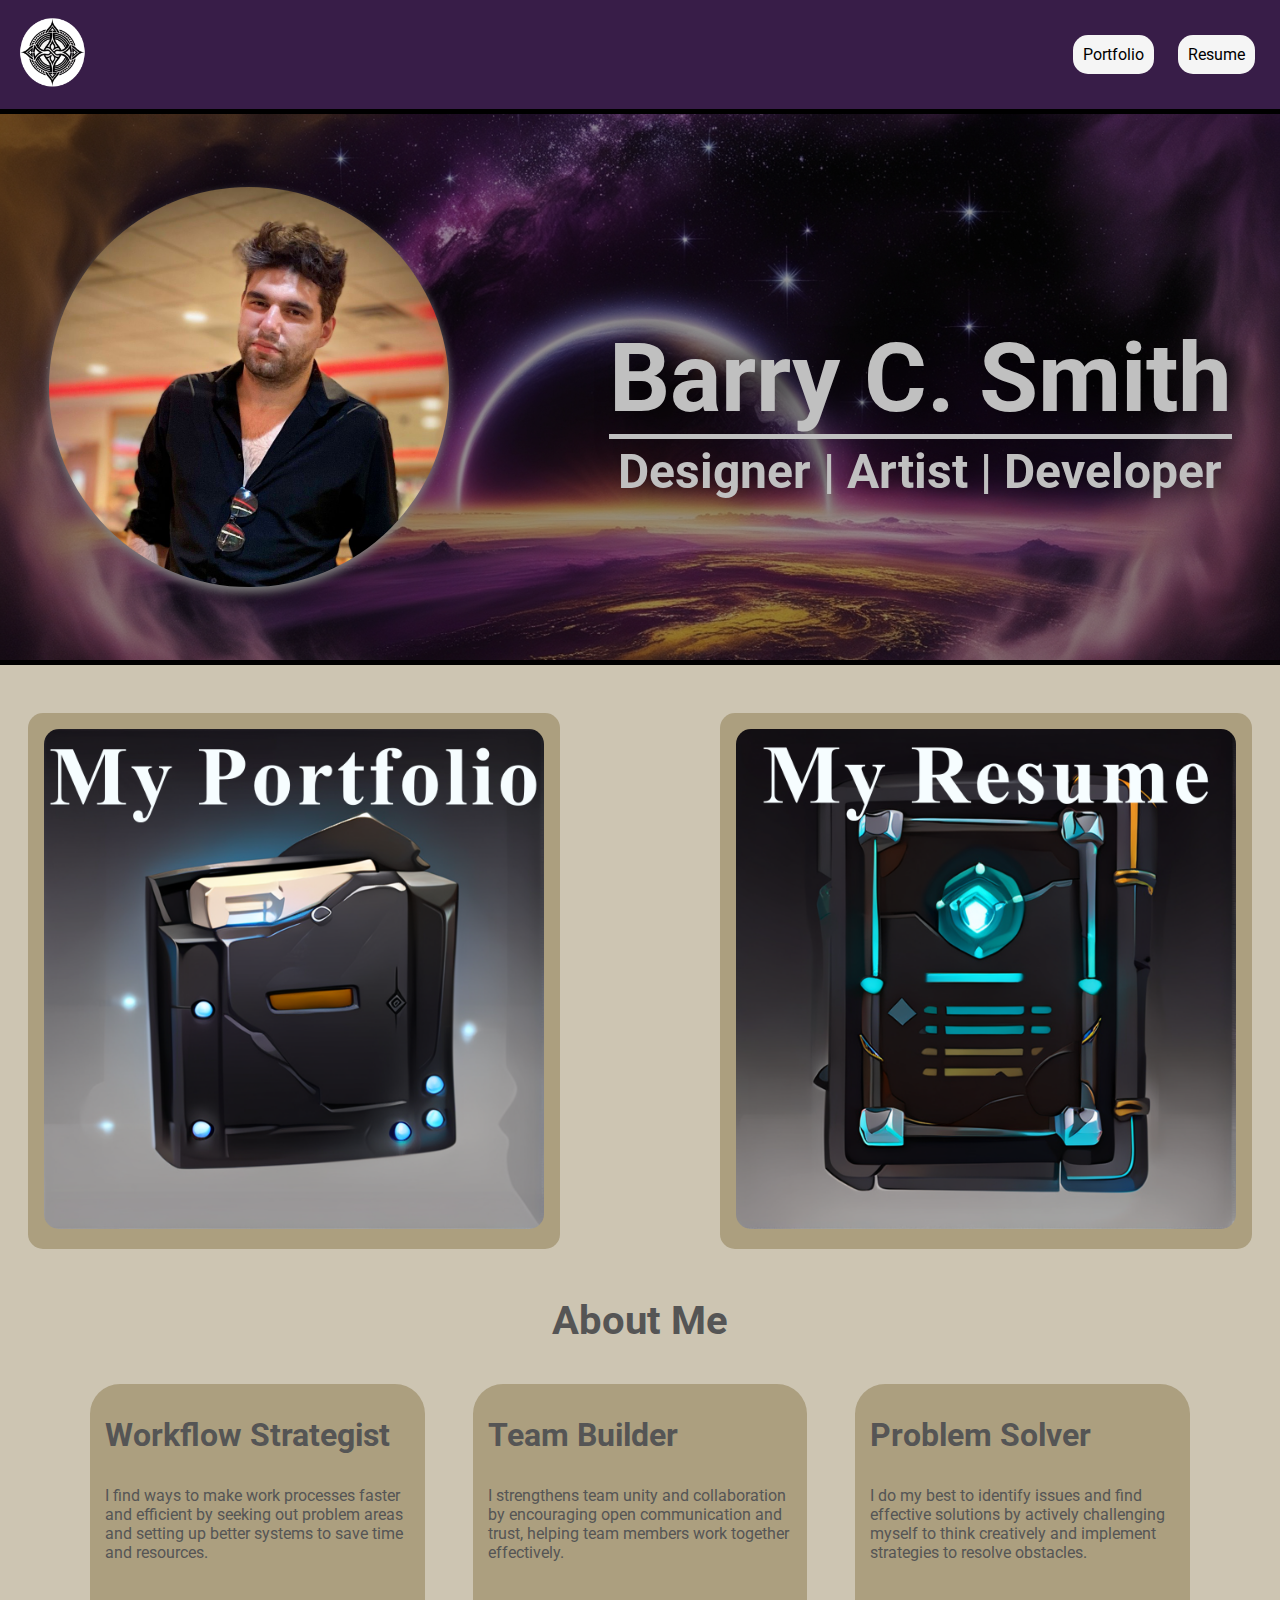
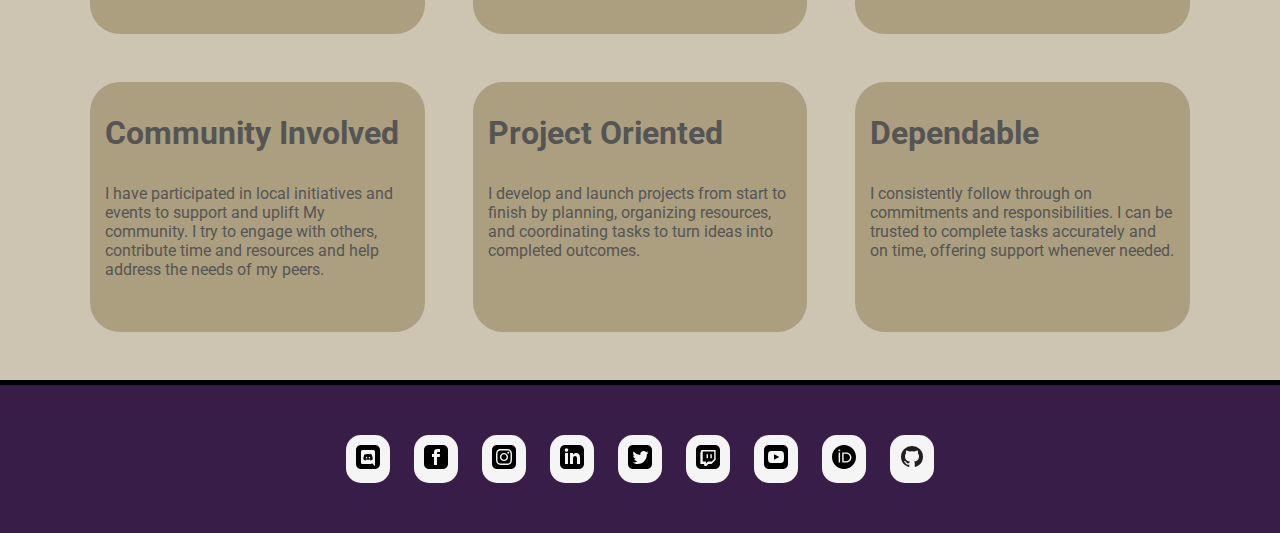
<file: index.html>
<!DOCTYPE html>
<html lang="en">
<head>
    <meta charset="UTF-8">
    <link rel="stylesheet" href="styles.css"/>
    <link rel="icon" href="images/SampleLogos(6)(Circular).png">
    <meta name="viewport" content="width=device-width, initial-scale=1.0">
    <meta name="description" content="My personal portfolio and resume website">
    <!--What shows up in the tab name-->
    <title>Barry Smith</title>
    <meta name="title" content="Barry Smith">
    <!-- OpenGraph Protpcol definers so link can show up properly on socials -->
    <meta property="og:title" content="Barry Smith">
    <meta property="og:type" content="website">
    <meta property="og:url" content="https://bcscoded.github.io/BCSCoded/">
    <!-- <meta property="image" content="IMG URL"> -->
</head>
<body>
    <header class= "main-header">
        <div class="container main-header-container">
            <a href="index.html">
            <img src="images/SampleLogos(6)(Circular).png" class="logo logo-prime">
            </a>
            <nav class="nav nav-prime">
                    <ul>
                        <li><a href="portfolio.html">Portfolio</a></li>
                        <li><a href="media/Resume_2024.pdf" target="_blank">Resume</a></li>
                    </ul>
            </nav>
        </div>
    </header>



    <section class="section picture-section-background">
        <div class="container picture-section-flex-container">
                        <!-- Get a background image to the main profile picure -->  
                        <!-- Used this photo as my profile picure. Needs CSS to make into a small circle Maybe Crop?-->
                    <img class="profile-picture-flex-object" src="images/Me_20240803_Filter.jpg">
                    <span class="name-and-title-flex-object">
                         <!-- My name and titles -->
                         <p class="name-banner">Barry C. Smith</p>
                         <p class="title-banner">Designer | Artist | Developer</p>

                    </span>
        </div>
    </section>
    
    
    <section class="section portfolio-resume-section">
        <div class="container portfolio-resume-section-container">
            <div class="portfolio-resume-image-trim">
            <!-- An Image that links to my portfolio. Likely Git Hub-->
                <a href="portfolio.html" target="_blank">
                <img class="portfolio-resume-image" src="images/MyPortfolioImage.png">
                </a>
            </div>
            <div class="portfolio-resume-image-trim">
            <!-- An image that links to my resume, which will be a document format.-->
                <a href="media/Resume_2024.pdf" target="_blank">   
                <img class="portfolio-resume-image" src="images/MyResumeImage.png">
                </a>
            </div>
        </div>
    </section>
    
    
    <section class="section about-section">
        <!-- A conatiner area used for the "About Me" section of the profile-->
        <div class="container about-section-header">
            <div>
            <h3 class="about-header about-section-header-main">About Me</h3>
            <!-- <p class="about-header about-section-header-sub">Sourced From My Peers</p> -->
            </div>
        </div>
        <div class="container about-section-container">
            <div class="about-section-text-block-flex-object">
                <h3 class="about-header">Workflow Strategist</h3>
                <p>I find ways to make work processes faster and efficient by seeking out problem areas and setting up better systems to save time and resources.</p>
            </div>
            <div class="about-section-text-block-flex-object">
                <h3 class="about-header">Team Builder</h3>
                <p>I strengthens team unity and collaboration by encouraging open communication and trust, helping team members work together effectively.</p>
            </div>
            <div class="about-section-text-block-flex-object">
                <h3 class="about-header">Problem Solver</h3>
                <p>I do my best to identify issues and find effective solutions by actively challenging myself to think creatively and implement strategies to resolve obstacles.</p>
            </div>
            <div class="about-section-text-block-flex-object">
                <h3 class="about-header">Community Involved</h3>
                <p>I have participated in local initiatives and events to support and uplift My community. I try to engage with others, contribute time and resources and help address the needs of my peers.</p>
            </div>
            <div class="about-section-text-block-flex-object">
                <h3 class="about-header">Project Oriented</h3>
                <p>I develop and launch projects from start to finish by planning, organizing resources, and coordinating tasks to turn ideas into completed outcomes.</p>
            </div>
            <div class="about-section-text-block-flex-object">
                <h3 class="about-header">Dependable</h3>
                <p>I consistently follow through on commitments and responsibilities. I can be trusted to complete tasks accurately and on time, offering support whenever needed.</p>
        </div>
        </div>
    </section>

    
    <footer class="main-footer">
        <nav class="nav nav-bi">
            <ul>
                <li><a href="https://www.discord.com" target="_blank">
                    <img src="images/socials/discord.svg">
                    </a></li>

                <li><a href="https://www.facebook.com" target="_blank">
                    <img src="images/socials/facebook.svg">
                    </a></li>

                <li><a href="https://www.instagram.com" target="_blank">
                    <img src="images/socials/instagram.svg">
                    </a></li>

                <li><a href="https://www.linkedin.com/in/barrycssocial/" target="_blank">
                    <img src="images/socials/linkedin.svg">
                    </a></li>

                <li><a href="https://www.twitter.com" target="_blank">
                    <img src="images/socials/twitter.svg">
                    </a></li>

                <li><a href="https://www.twitch.com" target="_blank">
                    <img src="images/socials/twitch.svg">
                    </a></li>

                <li><a href="https://www.youtube.com" target="_blank">
                    <img src="images/socials/youtube.svg">
                    </a></li>
                    
                <li><a href="https://orcid.org/0009-0006-5210-8648" target="_blank">
                    <img src="images/socials/orcid.svg">
                    </a></li>

                <li><a href="https://github.com/BCSCoded" target="_blank">
                    <img src="images/socials/github.svg">
                    </a></li>
            </ul>    
        </nav>
    </footer>
</body>
</html>
</file>
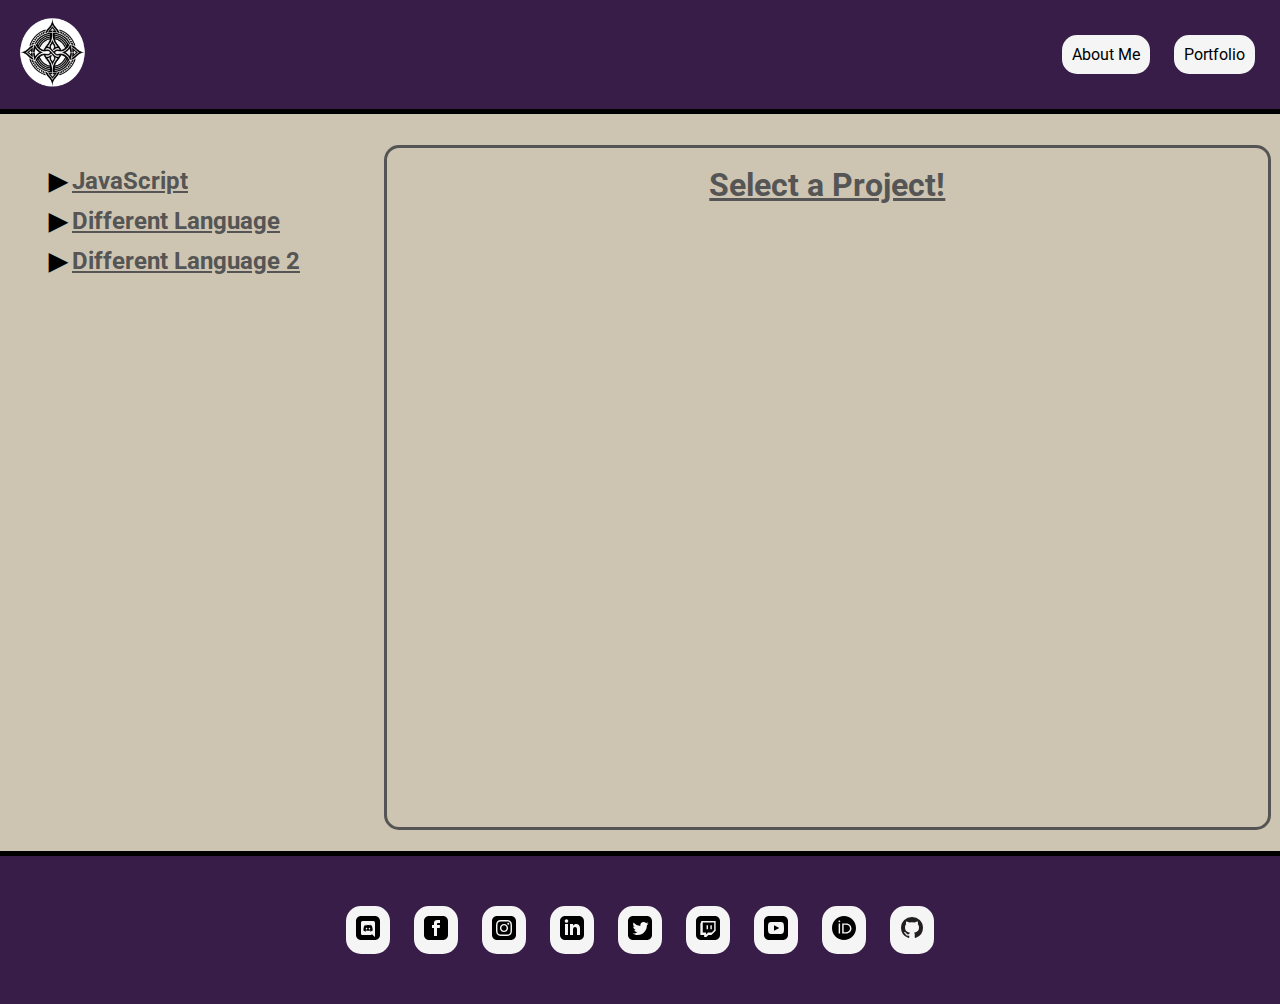
<file: portfolioSoftware.html>
<!DOCTYPE html>
<html lang="en">
<head>
    <meta charset="UTF-8">
    <link rel="stylesheet" href="styles.css"/>
    <link rel="icon" href="images/SampleLogos(6)(Circular).png">
    <meta name="viewport" content="width=device-width, initial-scale=1.0">
    <meta name="description" content="My personal portfolio and resume website">
    <title>Barry Smith | Software</title>
</head>
<body>    
    <header class= "main-header">
        <div class="container main-header-container">
            <a href="index.html">
            <img src="images/SampleLogos(6)(Circular).png" class="logo logo-prime">
            </a>
            <nav class="nav nav-prime">
                    <ul>
                        <li><a href="index.html">About Me</a></li>
                        <li><a href="portfolio.html">Portfolio</a></li>
                    </ul>
            </nav>
        </div>
    </header>

    <section class="section hamburgerMenuSection">
        <div class="contentHamburgerMenu">
            <span></span>
            <span></span>
            <span></span>

        </div>
    </section>

    <section class="section portfolioDisplaySection">
        <div class="menuTableOfContents">
            <ul>
                <li class="caret" id="javaScript" onclick="toggleList('javaScript')" >JavaScript</li>
                    <ul class= "nestedList" id="javaScriptNestedList">
                        <li onclick="updateContentDisplay('software/js/Counter/counter')">Counter</li>
                        <li onclick="updateContentDisplay('software/js/Temperature Conversion Program/temperatureConversionProgram')">Tempature Conversion</li>
                        <li onclick="updateContentDisplay('software/js/Dice Roller/diceRoller')">Dice Roller</li>
                        <li onclick="updateContentDisplay('software/js/Digital Clock/digitalClock')">Digital Clock</li>
                        <li onclick="updateContentDisplay('software/js/Stop Watch/stopWatch')">Stop Watch</li>
                        <li onclick="updateContentDisplay('software/js/Calculator/calculator')">Calculator</li>
                        <li onclick="updateContentDisplay('software/js/Rock Paper Scissors/rockPaperScissors')">Rock Paper Scissors</li>
                        <li onclick="updateContentDisplay('software/js/Image Slider/imageSlider')">Image Slider</li>
                        <li onclick="updateContentDisplay('software/js/Pokemon Image Lookup/pokemonLookup')">Pokemon Image Lookup</li>
                        <li onclick="updateContentDisplay('software/js/Weather Lookup App/weatherLookupApp')">Weather Lookup App</li>
                    </ul>
                <li class="caret" id="dL1" onclick="toggleList('dL1')">Different Language</li>
                    <ul class="nestedList" id="dL1NestedList">
                        <li>Placeholder 1</li>
                        <li>Placeholder 2</li>
                        <li>Placeholder 3</li>
                        <li>Placeholder 4</li>
                        <li>Placeholder 5</li>
                    </ul>
                <li class="caret" id="dL2" onclick="toggleList('dL2')">Different Language 2</li>
                    <ul class="nestedList" id="dL2NestedList">
                        <li>Placeholder 1</li>
                        <li>Placeholder 2</li>
                        <li>Placeholder 3</li>
                        <li>Placeholder 4</li>
                        <li>Placeholder 5</li>
                    </ul>
            </ul>
        </div>



        <div class="contentsDisplayContainer">

            
            <h1 id="contentDisplayTitle">Select a Project!</h1>
            
            <embed id="contentDisplay" type="text/html" src="">
            
            <!-- <div id="prevNextSelectors">
                    <button id="portfolioPrevious" onclick="previousProjectButton()">< Previous</button>
                    <button id="portfolioNext" onclick="nextProjectButton()">Next ></button>
            </div> -->
        </div>
    </section>

    
    <footer class="main-footer">
        <nav class="nav nav-bi">
            <ul>
                <li><a href="https://www.discord.com" target="_blank">
                    <img src="images/socials/discord.svg">
                    </a></li>

                <li><a href="https://www.facebook.com" target="_blank">
                    <img src="images/socials/facebook.svg">
                    </a></li>

                <li><a href="https://www.instagram.com" target="_blank">
                    <img src="images/socials/instagram.svg">
                    </a></li>

                <li><a href="https://www.linkedin.com/in/barrycssocial/" target="_blank">
                    <img src="images/socials/linkedin.svg">
                    </a></li>

                <li><a href="https://www.twitter.com" target="_blank">
                    <img src="images/socials/twitter.svg">
                    </a></li>

                <li><a href="https://www.twitch.com" target="_blank">
                    <img src="images/socials/twitch.svg">
                    </a></li>

                <li><a href="https://www.youtube.com" target="_blank">
                    <img src="images/socials/youtube.svg">
                    </a></li>

                <li><a href="https://orcid.org/0009-0006-5210-8648" target="_blank">
                    <img src="images/socials/orcid.svg">
                    </a></li>
    
                <li><a href="https://github.com/BCSCoded" target="_blank">
                    <img src="images/socials/github.svg">
                    </a></li>
            </ul>    
        </nav>
    </footer>

    <script src="script.js"></script>
</body>
</html>
</file>
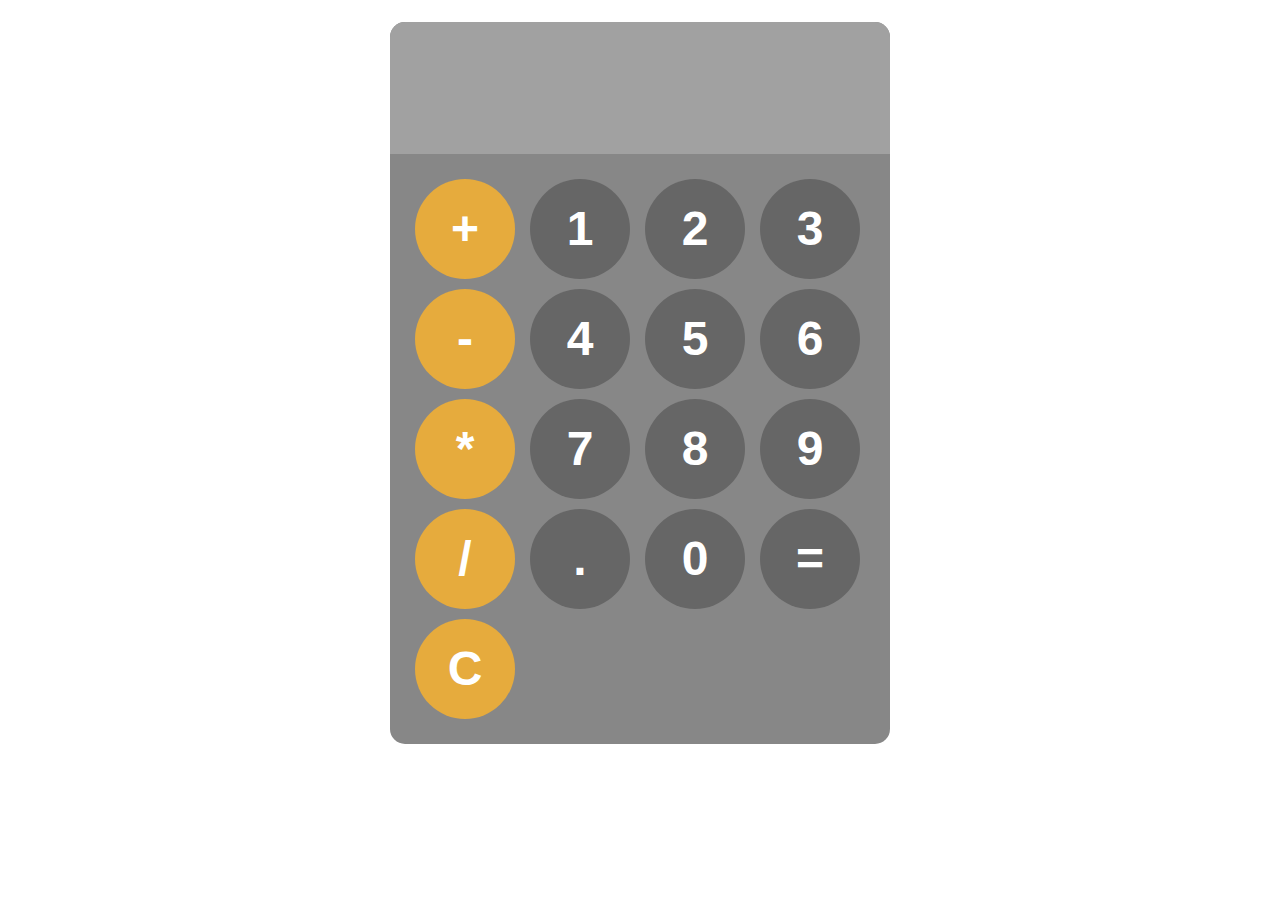
<file: projects/software/js/Calculator/calculator.html>
<!DOCTYPE html>
<html lang="en">
<head>
    <meta charset="UTF-8">
    <meta name="viewport" content="width=device-width, initial-scale=1.0">
    <link rel="stylesheet" href="calculator.css">
    <title>Calculator</title>
</head>
<body>
    <h1 class="portfolioHeading" id="calculatorHeader">Calculator</h1>


    <div id="calculator">
       
        <input id="calculatorDisplay" readonly>
        
        <div id="calculatorControls">

            <button class="functionButton" id="addButton" onclick="appendToDisplay(`+`)">+</button>
            <button id="1Button" onclick="appendToDisplay(`1`)">1</button>
            <button id="2Button" onclick="appendToDisplay(`2`)">2</button>
            <button id="3Button" onclick="appendToDisplay(`3`)">3</button>
            <button class="functionButton" id="subtractButton" onclick="appendToDisplay(`-`)">-</button>
            <button id="4Button" onclick="appendToDisplay(`4`)">4</button>
            <button id="5Button" onclick="appendToDisplay(`5`)">5</button>
            <button id="6Button" onclick="appendToDisplay(`6`)">6</button>
            <button class="functionButton" id="multiplyButton" onclick="appendToDisplay(`*`)">*</button>
            <button id="7Button" onclick="appendToDisplay(`7`)">7</button>
            <button id="8Button" onclick="appendToDisplay(`8`)">8</button>
            <button id="9Button" onclick="appendToDisplay(`9`)">9</button>
            <button class="functionButton" id="divideButton" onclick="appendToDisplay(`/`)">/</button>
            <button id="decimalButton" onclick="appendToDisplay(`.`)">.</button>
            <button id="0Button" onclick="appendToDisplay(`0`)">0</button>
            <button id="equalsButton" onclick="calculate()">=</button>
            <!--
            <button class="functionButton" id="squaredButton" onclick="appendToDisplay(`&#8730`)">&#8730</button>
            <button class="functionButton" id="exponentButton" onclick="appendToDisplay(`^`)">^</button> 
            <button id="blankButton"></button>
             -->
            <button class="functionButton" id="cButton" onclick="clearDisplay()">C</button>

        </div>
        </div>
    </div>

    <script src="calculator.js"></script>
</body>
</html>
</file>
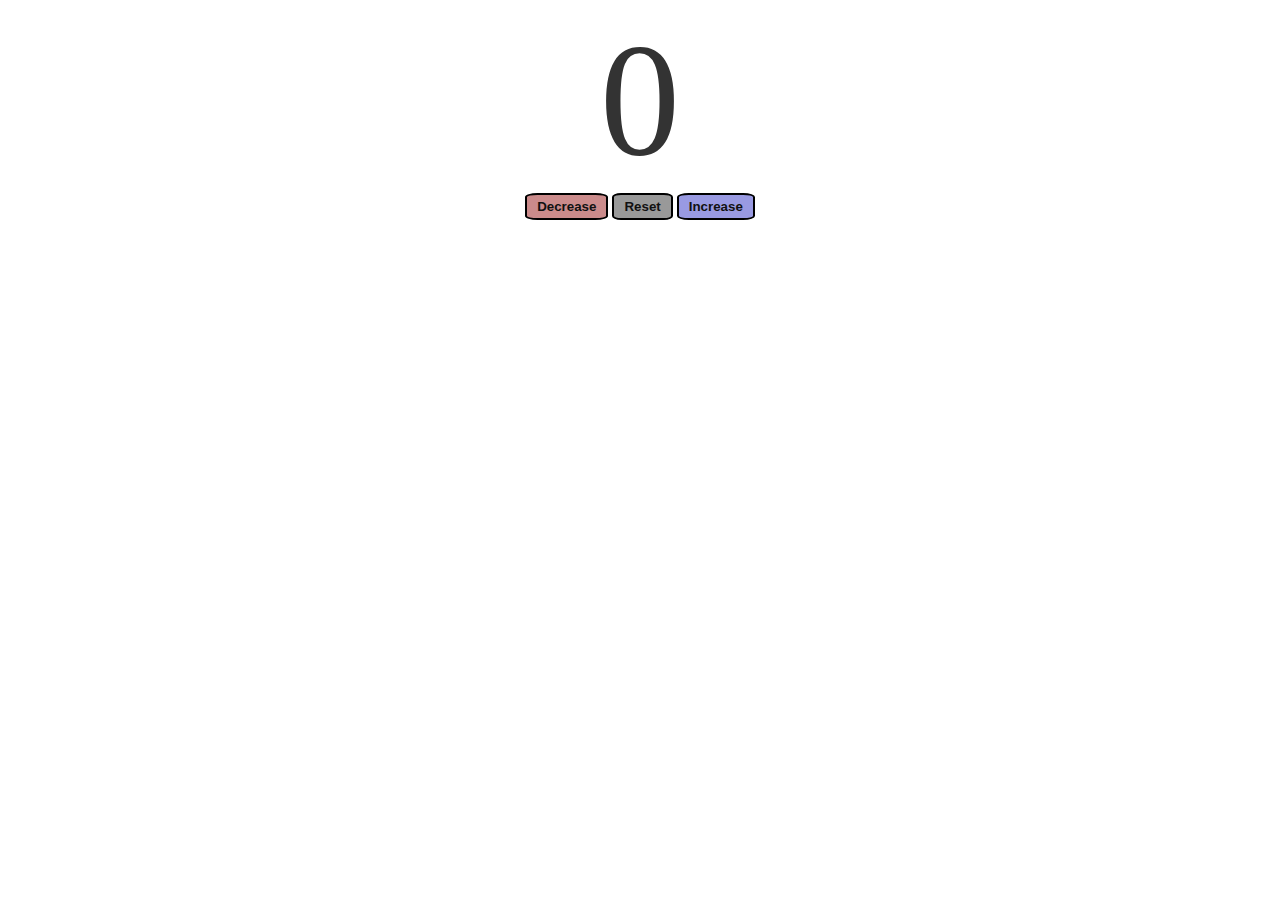
<file: projects/software/js/Counter/counter.html>
<!DOCTYPE html>
<html lang="en">
<head>
    <meta charset="UTF-8">
    <meta name="viewport" content="width=device-width, initial-scale=1.0">
    <link rel="stylesheet" href="counter.css">
    <title>Barry Smith | Counter</title>
</head>
<body>
    <label id = "countID">0</label>
    <br>
    <button class="button decreaseButton" id ="decrease">decrease</button>
    <button class="button resetButton" id="reset">reset</button>
    <button class="button increaseButton" id="increase">increase</button>
    
    <script src="counter.js"></script>
</body>
</html>
</file>
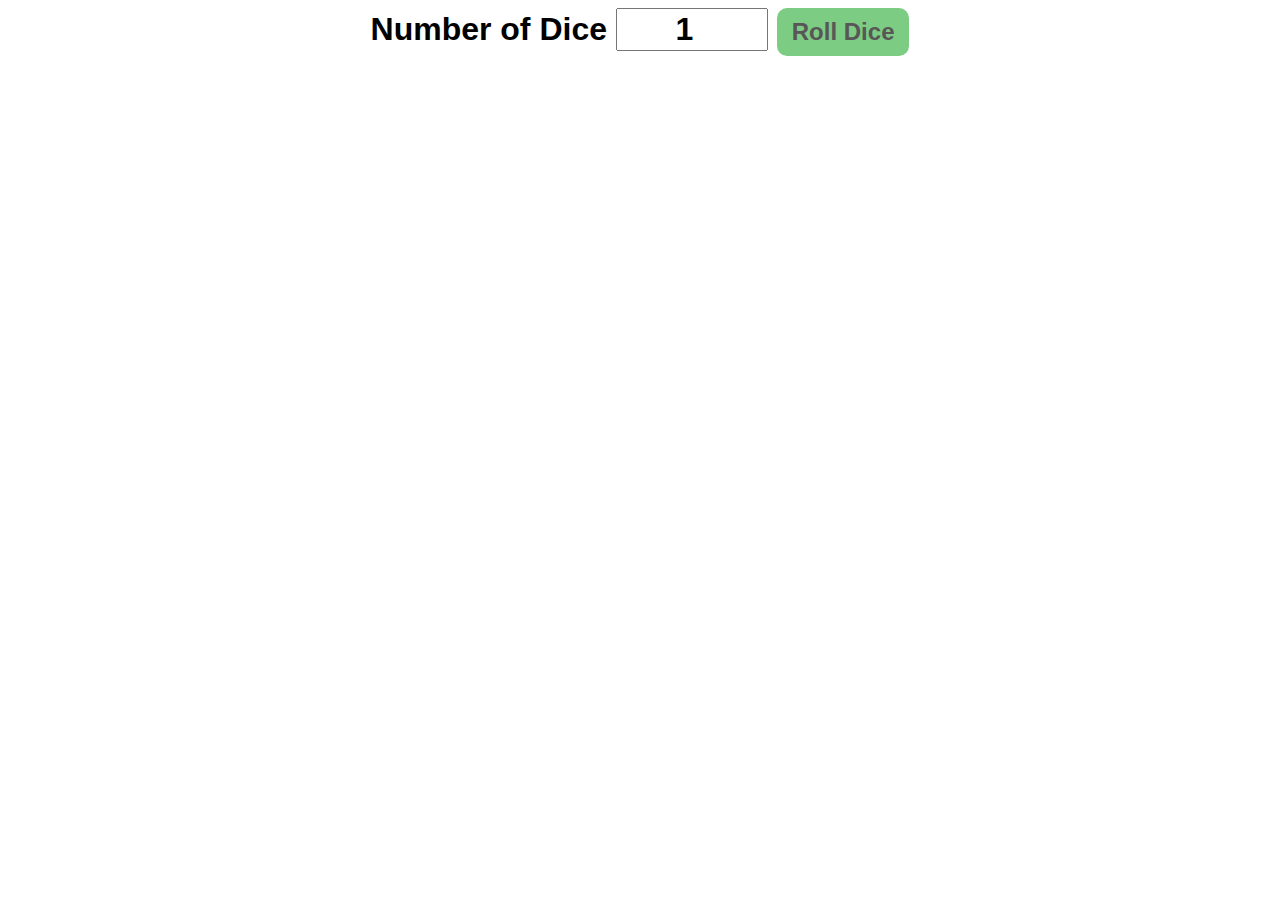
<file: projects/software/js/Dice Roller/diceRoller.html>
<!DOCTYPE html>
<html lang="en">
<head>
    <meta charset="UTF-8">
    <meta name="viewport" content="width=device-width, initial-scale=1.0">
    <title>Document</title>
    <link rel="stylesheet" href="diceRoller.css">
</head>
<body>
    <div id="diceContainer">
        <h1 id="diceRollerTitle">Dice Roller</h1>
        <label>Number of Dice</label>
        <input class="diceRollerImput" id="numOfDice" type ="number" value = "1" min = "1">
        <button class="rollDiceButton"onclick="rollDice()">Roll Dice</button>


        <div id="diceResult"></div>
        <div id="diceResultImage"></div>
    </div>

    <script src="diceRoller.js"></script>
    <!-- Dice Icon Image Source: https://game-icons.net/ -->
    <!-- Things to add in future:
         Total Dice Number
         Other Types of Dice
         More Cosmetic Changes
         History Log
         Clear History on Refresh
         -->
</body>
</html>
</file>
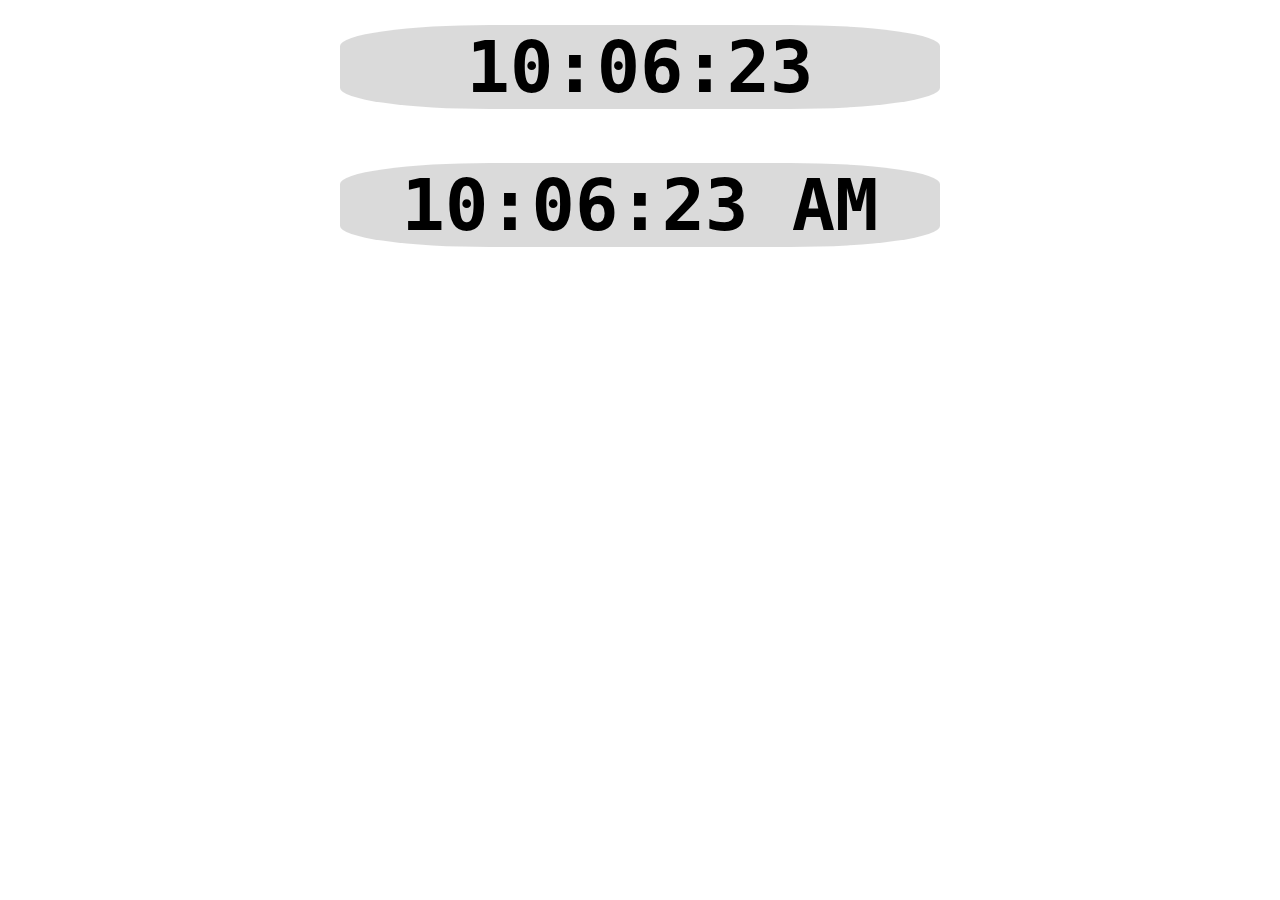
<file: projects/software/js/Digital Clock/digitalClock.html>
<!DOCTYPE html>
<html lang="en">
<head>
    <meta charset="UTF-8">
    <meta name="viewport" content="width=device-width, initial-scale=1.0">
    <link rel="stylesheet" href="digitalClock.css">
    <title>Digital Clock</title>
</head>
<body>
    <div id="clock-container">
        <div class="clock" id="clock">00:00:00</div>
        <div class="clock" id="clock-meridiem">00:00:00</div>
    </div>
    <script src="digitalClock.js"></script>
</body>
</html>
</file>
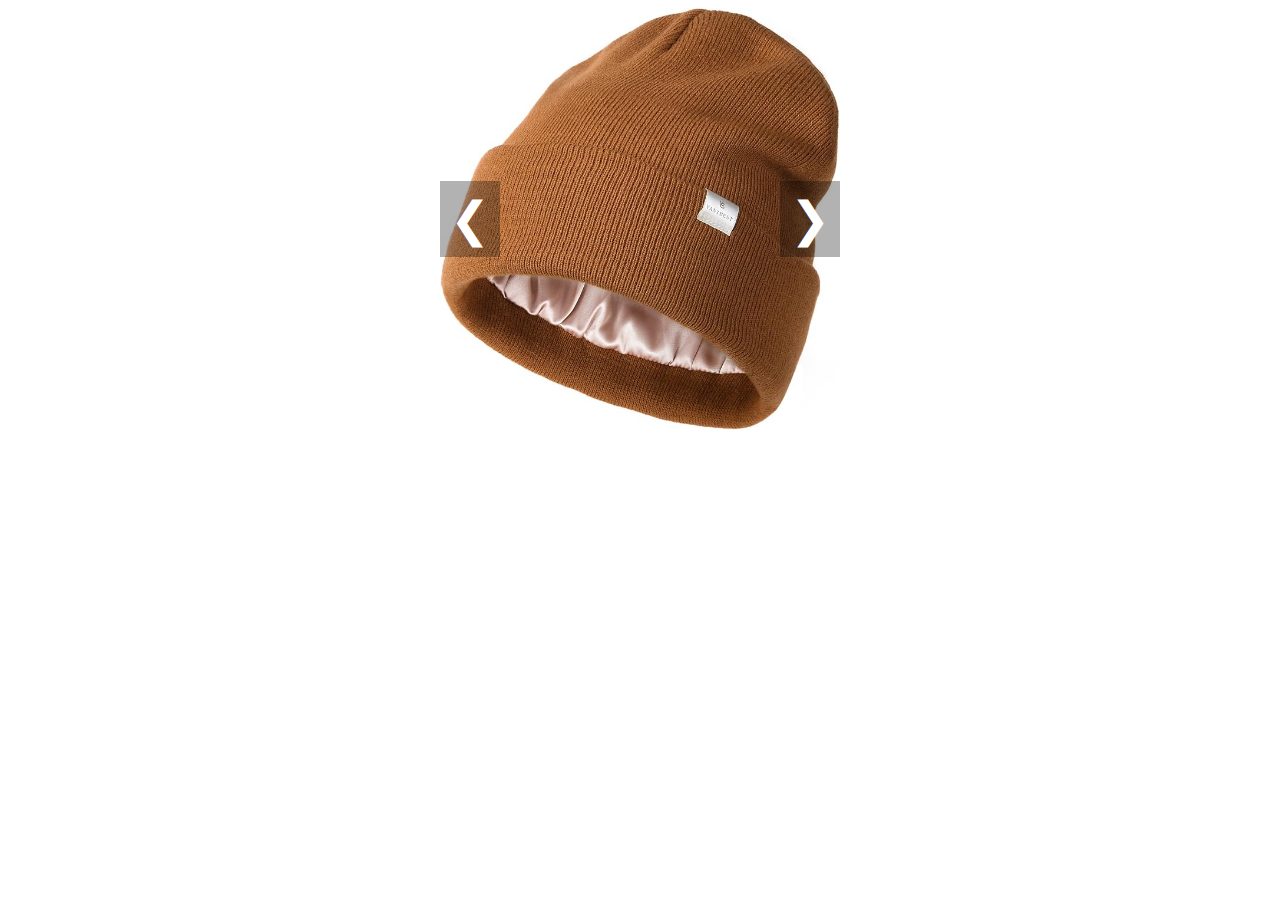
<file: projects/software/js/Image Slider/imageSlider.html>
<!DOCTYPE html>
<html lang="en">
<head>
    <meta charset="UTF-8">
    <meta name="viewport" content="width=device-width, initial-scale=1.0">
    <link rel="stylesheet" href="imageSlider.css">
    <title>Document</title>
</head>
<body>
    
    <div class="slider">
        <div class="slides">
            <img class="slideImage" src="images/yanibestBeanieArcOrange.jpg" alt="yanibestBeanieArcOrange">
            <img class="slideImage" src="images/yanibestBeanieBlue.jpg" alt="yanibestBeanieBlue">
            <img class="slideImage" src="images/yanibestBeaniePink.jpg" alt="yanibestBeaniePink">
            <img class="slideImage" src="images/yanibestBeanieRed.jpg" alt="yanibestBeanieRed">
            <img class="slideImage" src="images/yanibestBeanieOrange.jpg" alt="yanibestBeanieOrange">
        </div>
        <button class="previousButton" onclick="previousSlide()">&#10094</button>
        <button class="nextButton" onclick="nextSlide()">&#10095</button>
    </div>
    <script src="imageSlider.js"></script>
</body>
</html>
</file>
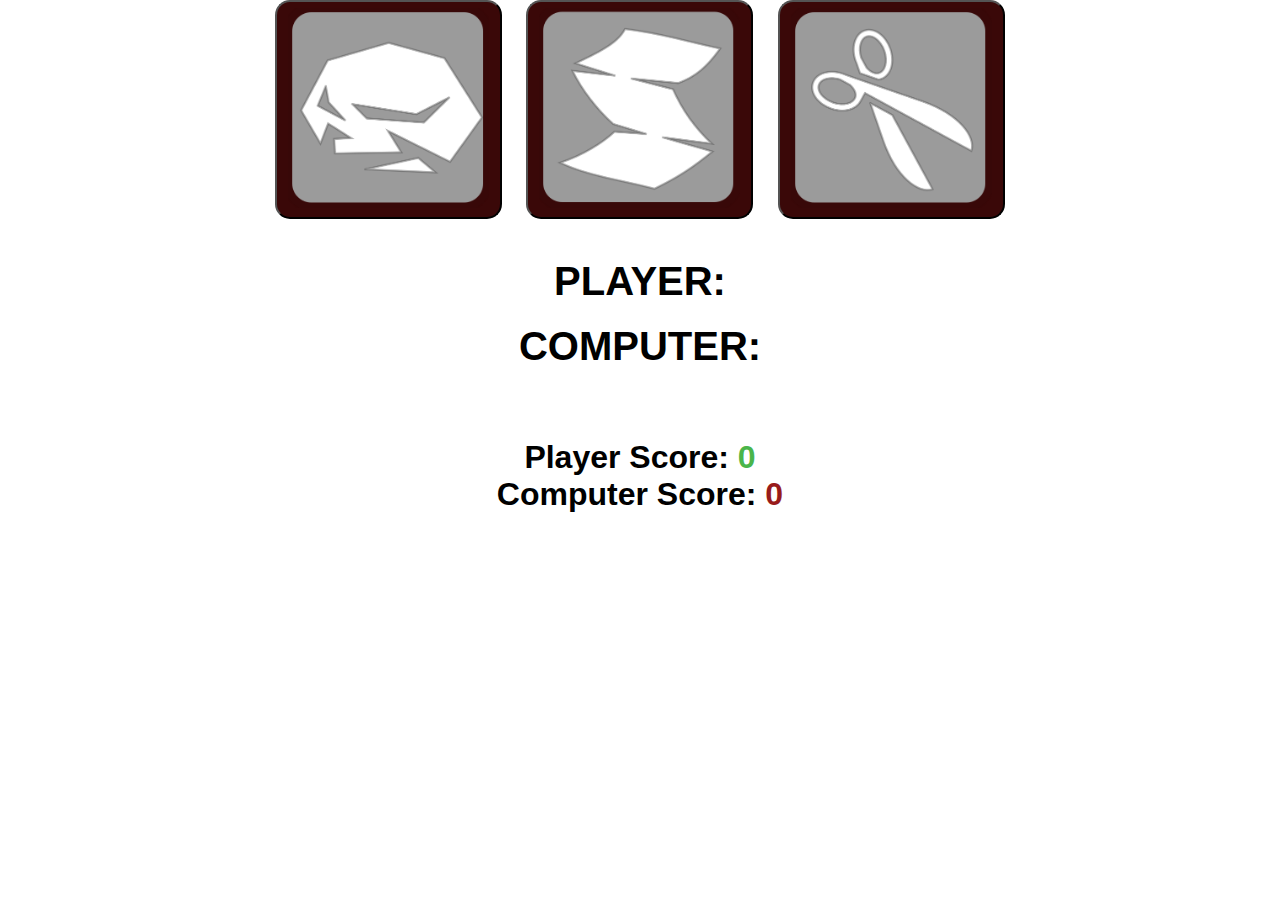
<file: projects/software/js/Rock Paper Scissors/rockPaperScissors.html>
<!DOCTYPE html>
<html lang="en">
<head>
    <meta charset="UTF-8">
    <meta name="viewport" content="width=device-width, initial-scale=1.0">
    <link rel="stylesheet" href="rockPaperScissors.css">
    <title>Rock - Paper - Scissors</title>
</head>
<body>
    
    <h1 id="rpsH1">Rock - Paper - Scissors</h1>

    <div class="choiceContainer">

        <button class="controlButton" onclick="playGame(`rock`)">
            <img class="buttonImage" src="images/rock.png" alt="Rock" >
        </button>
        <button class="controlButton" onclick="playGame(`paper`)">
            <img class="buttonImage" src="images/folded-paper.png" alt="Paper">
        </button>
        <button class="controlButton" onclick="playGame(`scissors`)">
            <img class="buttonImage" src="images/scissors.png" alt="Scissors">
        </button>

    </div>

    <div id="playerDisplay">PLAYER:</div>
    <div id="computerDisplay">COMPUTER:</div>
    <div id="resultDisplay"></div>

    <div class="scoreDisplay">Player Score:
        <span id="playerScoreDisplay">0</span>
    </div>

    <div class="scoreDisplay">Computer Score:
        <span id="computerScoreDisplay">0</span>
    </div>

    <script src="rockPaperScissors.js"></script>
</body>
</html>
</file>
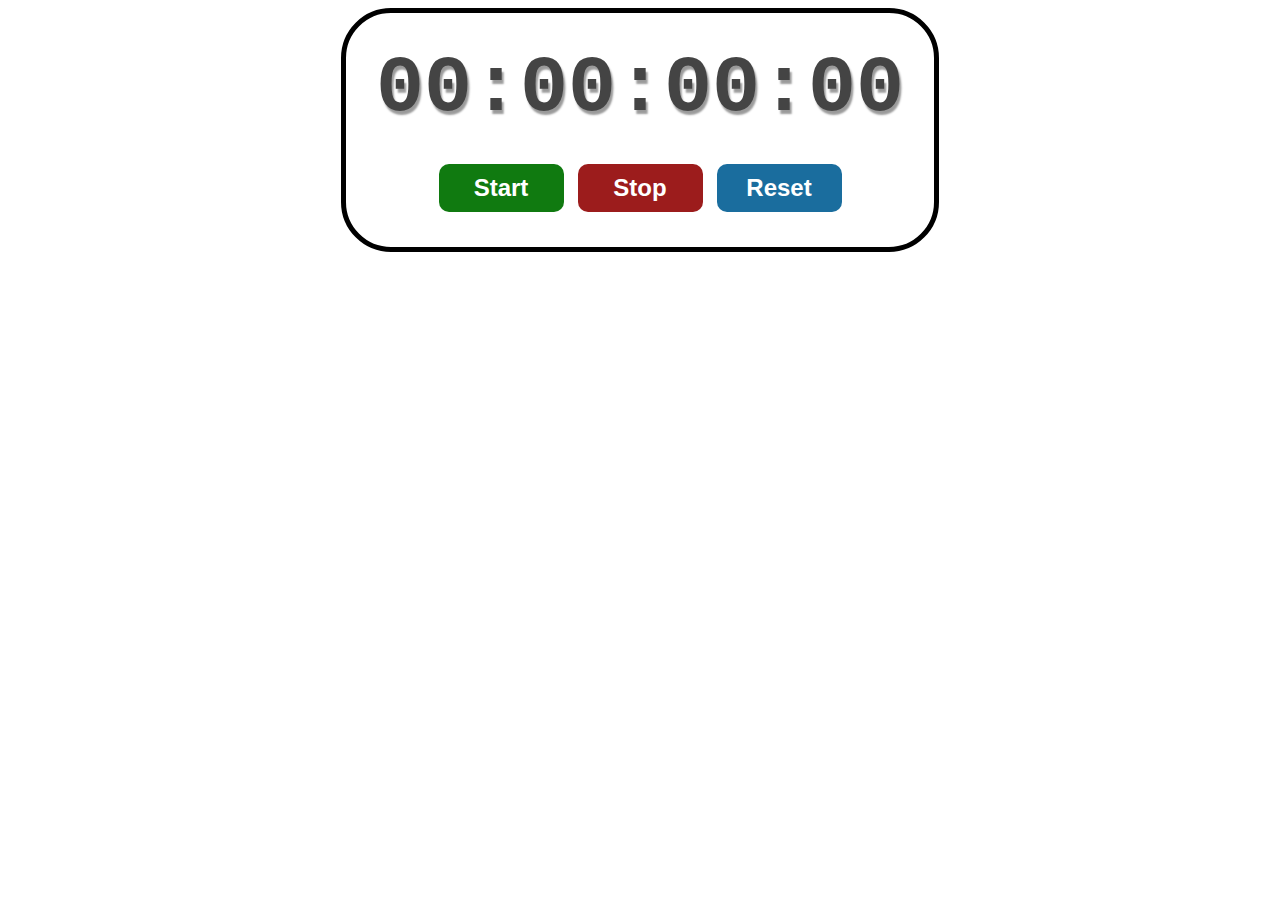
<file: projects/software/js/Stop Watch/stopWatch.html>
<!DOCTYPE html>
<html lang="en">
<head>
    <meta charset="UTF-8">
    <meta name="viewport" content="width=device-width, initial-scale=1.0">
    <link rel="stylesheet" href="stopWatch.css">
    <title>Stop Watch</title>
</head>
<body>

    <h1 id="stopWatchHeader">Stop Watch</h1>

    <div id="stopWatchContainer">
        <div id="stopWatchDisplay">
            00:00:00:00
        </div>
        <div id="stopWatchControls">
            <button id="startBtn" onclick="start()">Start</button>
            <button id="stopBtn" onclick="stop()">Stop</button>
            <button id="resetBtn" onclick="reset()">Reset</button>
        </div>
    </div>

    <script src="stopWatch.js"></script>
</body>
</html>
</file>
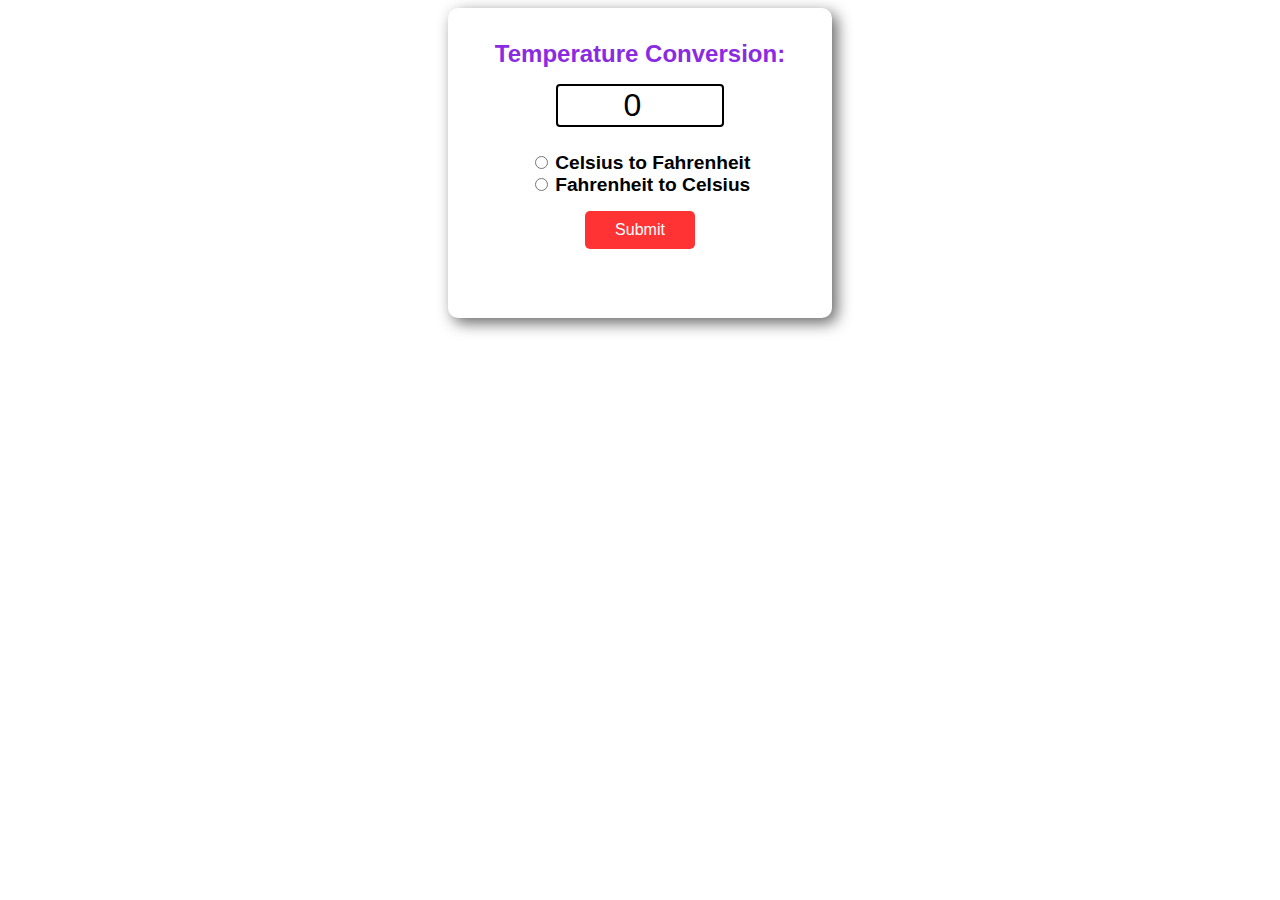
<file: projects/software/js/Temperature Conversion Program/temperatureConversionProgram.html>
<!DOCTYPE html>
<html lang="en">
<head>
    <meta charset="UTF-8">
    <meta name="viewport" content="width=device-width, initial-scale=1.0">
    <title>Temperature Conversion Program</title>
    <link rel="stylesheet" href="temperatureConversionProgram.css">
</head>
<body>
    <form>
        <h1 class="header">Temperature Conversion:</h1>
        <input type="number" id="temperatureBox" value="0"><br>
    <div id= radioButtonsContainer>
        <input type="radio" id="toFahrenheit" name="unit">
        <label for="toFahrenheit">Celsius to Fahrenheit</label><br>
        <input type="radio" id="toCelsius" name="unit">
        <label for="toCelsius">Fahrenheit to Celsius</label><br>

        <button type="button" onclick="convertTemperature()">Submit</button>
    </div>   
        <p id="result"></p>
    </form>

    <script src="temperatureConversionProgram.js"></script>
</body>
</html>
</file>
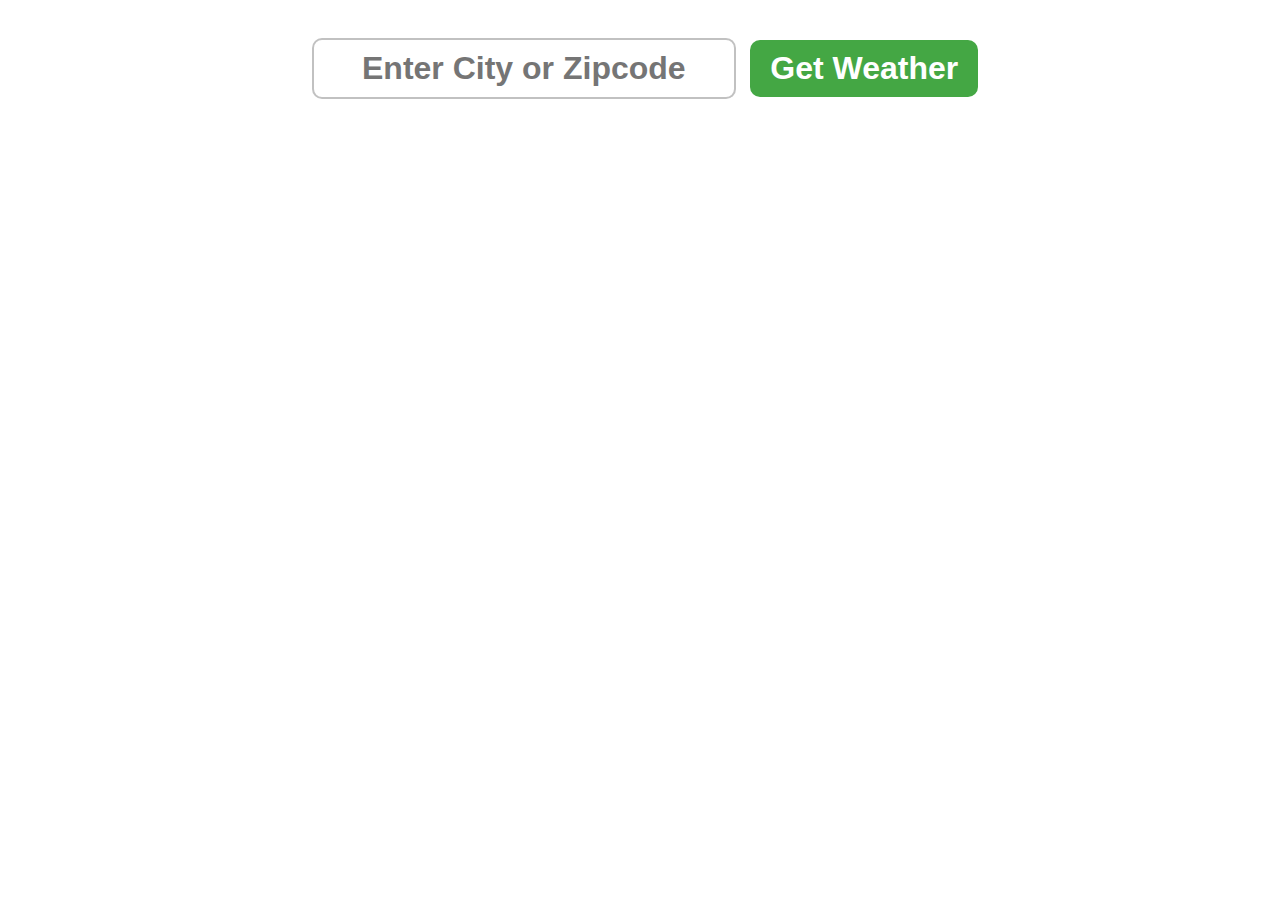
<file: projects/software/js/Weather Lookup App/weatherLookupApp.html>
<!DOCTYPE html>
<html lang="en">
<head>
    <meta charset="UTF-8">
    <meta name="viewport" content="width=device-width, initial-scale=1.0">
    <link rel="stylesheet" href="weatherLookupApp.css">
    <title>Document</title>
</head>
<body>
    <div id="weatherContainer">
        <form class="weatherForm" id="weatherForm">
            <input type="text" class ="cityInput" id="cityInput" placeholder="Enter City or Zipcode"><!-- <br> -->
            <button type="submit">Get Weather</button>
        </form>

        <div class="weatherCard" style="display: none">

        </div>
    </div>
    <script src="weatherLookupApp.js"></script>
</body>
</html>
</file>
<file: styles.css>
@import url('https://fonts.googleapis.com/css2?family=Didact+Gothic&family=Roboto+Flex:opsz,wght@8..144,100..1000&family=Roboto+Mono:ital,wght@0,100..700;1,100..700&family=Roboto:ital,wght@0,100;0,300;0,400;0,500;0,700;0,900;1,100;1,300;1,400;1,500;1,700;1,900&display=swap');


/* Core Sections */
* {
    box-sizing: border-box;
    font-family: Roboto, Roboto Flex, Didact Gothic;
    color: #555;
}

html, body {
    margin: 0px;
    padding: 0px
}

header {
    width: auto;
}

h3 {
    font-size: 2em;
}

.container {
    max-width: 100%;
    height: auto;
    margin: 0 auto;
    /*padding: 0 1.5em;*/
}

.section {
    /*padding: 15px;*/
    /*border-bottom: 5px black solid;*/
    background-color: #79663360;
    padding: 3em 0em 3em 0em;
}


/* Main Page - Main Header */
.main-header {
    background-color: #381D48;

    padding: 15px 15px;
    border-bottom: 5px black solid;
    
}
.main-header-container {
    display: flex;
    align-items: center; /*horizontal alignment*/
    /*text-align: end;*/
    justify-content: space-between;
}
.main-header-container nav {
    flex-grow: 1;
    text-align: end;
}

.nav ul {
    list-style: none;
    margin: 0px;
}
.nav li {
    display: inline;
}
.nav a {
    display: inline-block;
    padding: 10px;
    margin: 10px;
    color:black;
    background-color: whitesmoke;
    border-radius: 15px;
    text-decoration: none;
}
.nav a:hover{
    background-color: grey;
    cursor: pointer;
}

.logo {
    height: 75px;
    width: 75px;
}


/* Main Page - Picture Section */
.picture-section-background {
    background-image: url("images/backgrounds/Space_Background_Purple_Yellow_Landscape_Planet3.jpg");
    background-color: #999;
    background-blend-mode: multiply;
    background-repeat: no-repeat;
    background-size: cover;
    background-position: center;
    border-bottom: 5px black solid;
}

.picture-section-flex-container {
    display: flex;
    flex-wrap: wrap;
    min-height: 450px;
    align-items: center;
    justify-content: center;
    column-gap: 10em;
    /*margin-left: 15%;*/
}

.profile-picture-flex-object {
    width: 400px;
    height: 400px;
    min-height: 300px;
    min-width: 300px;
    border-radius: 50%;
    filter: drop-shadow(0px 5px 5px grey);
}

.name-and-title-flex-object {
    text-align: center;
    font-weight: bolder;
    filter: drop-shadow(15px 0px 15px black);
}


.name-banner {
    color: #c0c0c0;
    font-size: 6em;
    /*font-size: 5vw;*/
    border-bottom: 5px solid;
    margin-bottom: -.45em;
}

.title-banner {
    color: #c0c0c0;
    font-size: 3em;
    /*font-size: 2.5vw;*/
}


/* Main Page - Portfolio/Resume Section */
/*.portfolio-resume-section {

}*/

.portfolio-resume-section-container {
    display: flex;
    flex-wrap: wrap;
    align-items: center;
    justify-content: center;
    column-gap: 10em;
    row-gap: 1em;
}

.portfolio-resume-image-trim {
    border-radius: 15px;
    min-height: 300px;
    min-width: 300px;
    max-width: 600px;
    max-height: 600px;
    padding: 1em;
    background-color: #79663365;
}

.portfolio-resume-image {
    align-items: center;
    border-radius: 15px;
    /*min-height: 200px;
    min-width: 200px;*/
    width: 100%;
    height: auto;
    max-width: 500px;
    max-height: 500px;
    /*padding: 15px;*/ /*puts background hue to image but removes curved corners. Needs new div wraping for trim*/
    /*background-color: #79663365;*/
    /*border: 15px solid #79663365;*/
}

.portfolio-resume-image:hover {
    transform: scale(1.02);
}


/* Main Page - About Section */
.about-section {
    padding-top: 0em;
}

.about-section-container {
    display: flex;
    align-items: center;
    flex-wrap: wrap;
    max-width: 1100px;
    column-gap: 3em;
    row-gap: 3em;
}

.about-section-header {
    text-align: center;
}
/*.about-header {
    font-size: 2em;
}*/
.about-section-text-block-flex-object {
    flex: 30%;
    border-radius: 30px;
    padding: 0px 15px;
    min-width: 250px;
    min-height: 250px;
    background-color: #79663365;
}
.about-section-header-main {
    font-weight: bold;
    font-size: 2.5em;
    margin-top: 0em;
    /* margin-bottom: 0em; */ /*For use when using a subheader*/
}
/* .about-section-header-sub {
    font-size: 1.2rem;
    margin-top: -.2em;
}/*For use when using a subheader */


.portfolio-main-container {
    display: flex;
    align-items: center;
    text-align: center;
    justify-content: center;
    flex-wrap: wrap;
    max-width: 1400px;
    row-gap: 3em;
    column-gap: 3em;
    width:100%;
    height: auto;
}

/*.portfolio-object {
    flex: 30%;
}*/
.portfolio-object-header {
    font-weight: bold;
    font-size: 2.5em;
    text-decoration: underline;
}
.portfolio-object-image {
    align-items: center;
    border: 15px solid #79663365;
    border-radius: 15px;
    max-height: 400px;
    max-width: 600px;
    width:100%;
    height: auto;
}


/* Portfolio Navigation Pages */
.hamburgerMenuSection{
    display: flex;
    justify-content: right;
    padding: 5px;
}
.portfolioDisplaySection {
    display: flex;
    gap: 1.5vh;
    height: 80.8vh; /* Sets page size to full screen with no scroll bar */
    overflow: hidden; /* Always hides scroll bar */
    /* border: 5px solid; */
}   

/* Portfolio Pages - Table of Contents */
.menuTableOfContents{
    /* border: 3px solid; */
    flex-grow: 1;
    margin: -3vh 0 -3vh 1vh;
    max-width: 382px;
    justify-content: left;
}
.menuTableOfContents ul{
    list-style: none;
}
.caret{
    cursor: pointer;
    user-select: none;
    font-size: 1.5rem;
    line-height: 2.5rem;
    font-weight: bold;
    text-decoration: underline;
}
.caret::before {
    content: "\25b6";
    color: black;
    display: inline-block;
    margin-right: 5px;
    font-size: 1.5rem;
}
.caretDown::before{
    transform: rotate(90deg);
}
.nestedList{
    display: none;
}
.activeList {
    display: block;
    font-size: 1rem;
    line-height: 2rem;
}
.activeList li:hover {
    text-decoration: underline;
    cursor: pointer;
}

/* Portfolio Pages - Hamburger Menu */
.contentHamburgerMenu{
    height: 50px;
    width: 50px;
    border: solid;
    border-radius: 15px;
    background-color: grey;
    position: relative;
    display: none;
}
.contentHamburgerMenu span{
    height: 5px;
    width: 80%;
    border: solid; 
    border-radius: 25px;
    position: absolute;
    background-color: #381D48;
    top: 50%;
    left: 50%;
    transform: translate(-50%, -50%);
    transition: .3s ease;
}
.contentHamburgerMenu span:nth-child(1){
    top: 25%;
}
.contentHamburgerMenu span:nth-child(3){
    top: 75%;
}
.contentHamburgerMenu.active span:nth-child(1){
    top: 51%;
    transform: translate(-50%, -50%) rotate(50deg);
}
.contentHamburgerMenu.active span:nth-child(3){
    top: 39%;
    transform: translate(-50%, 50%) rotate(-50deg);
}
.contentHamburgerMenu.active span:nth-child(2){
    opacity: 0;
}

/* Portfolio Pages - Display */
.contentsDisplayContainer{
    display: flex;
    flex-direction: column;
    margin: -3vh 1vh -3vh 0;
    flex-grow: 8;
    text-align: center;
    border: solid;
    border-radius: 15px;
}
#contentDisplayTitle{
    font-size: 2.0rem;
    text-decoration: underline 3px;
    margin: 2vh;
}
#contentDisplay{
    align-content: center;
    flex-grow: 8;
    padding: 10px;
    /* overflow: hidden; */
}
/* #prevNextSelectors{
    display: flex;
    justify-content: space-between;
    padding-bottom: 10px;
    padding: 0px 5px 10px 5px;
}
#prevNextSelectors button{
    width: 7rem;
    height: 1.5rem;
    margin: 0px 10px;
    font-weight: bold;
} */


/* All Pages - Footer */

.main-footer {
    background-color: #381D48;
    color:white;
    border-top: 5px black solid;
    padding: 2.5em 0;
}

.main-footer ul {
    text-align: center;
    padding-right: 40px;
}



/* Mobile Divices */

@media screen and (max-width: 900px) {
    /* Portfolio Browser Pages */
    .portfolioDisplaySection{
        gap: 0;
        justify-content: space-between;
        padding-top: 0;
    }
    .menuTableOfContents{
        display: none;
        overflow: hidden;
        margin: 0;
    }
    .menuTableOfContents.active{
        display: block;
    }
    .contentsDisplayContainer{
        margin: -3vh 1vh;
        border: none;

    }
    .contentsDisplayContainer.active{
        display: none;
    }
    .contentHamburgerMenu{
        display: block;
        position: right;
        margin-right: 10px;
    }
    #contentDisplayTitle{
        font-size: 2rem;
        margin-top: 2rem;
    }

  }

@media screen and (max-width: 645px) {
    /* Main Page */
    .name-banner {
        font-size: 8vw;
    }
    .title-banner {
        font-size: 6vw
    }
    .profile-picture-flex-object {
        width: 80%;
        height: auto;
    }
    .about-section-text-block-flex-object {
        min-height: 350px;
    }
  }

@media screen and (max-width: 567px) {
    /* Main Page */
    .about-section-text-block-flex-object {
        min-height: 215px;
    }
  }
</file>
<file: projects/software/js/Calculator/calculator.css>
body{
    margin: 0;
    display: flex;
    justify-content: center;
    flex-direction: column;
    text-align: center;
    align-items: center;
    height: 85vh;
    /* background-color: hsl(0, 0%, 95%); */
}
#calculator{
    font-family: Arial, Helvetica, sans-serif;
    background-color: hsl(0, 0%, 53%);
    border-radius: 15px;
    max-width: 500px;
    overflow: hidden;
}

#calculatorHeader {
    display: none;
    font-size: 4rem;
    font-family: Arial, Helvetica, sans-serif;
    color: #00000099;
}

#calculatorDisplay{
    width: 100%;
    padding: 20px;
    font-size: 5rem;
    text-align: left;
    border: none;
    background-color: hsl(0, 0%, 63%); /* hsl better than # */
    color: white;
}
 
#calculatorControls{
    display: grid;
    grid-template-columns: repeat(4, 1fr);
    gap: 10px;
    padding: 25px;
}
button{
    width: 100px;
    height: 100px;
    border-radius: 50px;
    border: none;
    background-color: hsl(0, 0%, 40%);
    color: white;
    font-size: 3rem;
    font-weight: bold;
    cursor: pointer;
}

button:hover{
    background-color: hsl(0, 0%, 30%);
    border: solid 5px;
}
button:active{
    background-color: hsl(0, 0%, 27%);
    border: solid 7px hsl(113, 41%, 50%);
}

.functionButton{
    background-color: hsl(39, 77%, 57%);
}
.functionButton:hover{
    background-color: hsl(39, 77%, 47%);
}
.functionButton:active{
    background-color: hsl(39, 77%, 37%);
}

@media screen and (max-width: 600px){
    #calculator{
        font-family: Arial, Helvetica, sans-serif;
        background-color: hsl(0, 0%, 53%);
        border-radius: 15px;
        max-width: 500px;

        width: 280px;
    }
    
    #calculatorHeader {
        display: none;
        font-size: 4rem;
        font-family: Arial, Helvetica, sans-serif;
        color: #00000099;
    }
    
    #calculatorDisplay{
        width: 80%;
        padding: 10px;
        font-size: 2rem;
    }
     
    #calculatorControls{
        gap: 10px;
        padding: 15px;
    }
    button{
        width: 50px;
        height: 50px;
        font-size: 2rem;
    }
}


@media screen and (max-height: 850px) {
    #calculator{
        font-family: Arial, Helvetica, sans-serif;
        background-color: hsl(0, 0%, 53%);
        border-radius: 15px;
        max-width: 500px;

        width: 280px;
    }
    
    #calculatorHeader {
        display: none;
        font-size: 4rem;
        font-family: Arial, Helvetica, sans-serif;
        color: #00000099;
    }
    
    #calculatorDisplay{
        width: 80%;
        padding: 10px;
        font-size: 2rem;
    }
     
    #calculatorControls{
        gap: 10px;
        padding: 15px;
    }
    button{
        width: 50px;
        height: 50px;
        font-size: 2rem;
    }
}
</file>
<file: projects/software/js/Counter/counter.css>
/* Core styles */
* {
    align-content: center;
    text-align: center;
}
html{
    padding: 0px;
}
/* Counter Style */
#countID {
    text-align: center;
    font-size: 10em;
    color: #333;
}


/* Button Styles and Hovers */
.button {
    border: 2px solid black;
    border-radius: 15%;
    padding: 4px 10px;
    font-weight: bold;
    text-transform: capitalize;
    cursor: pointer;
}

#decrease {
    background-color: #97171780;
    color: #111;
}
#decrease:hover {
    background-color: #971717;
}

#reset {
    background-color: #999;
    color: #111;
}
#reset:hover{
    background-color: #777;
}

#increase {
    background-color: #3335c580;
    color: #111;
}
#increase:hover {
    background-color: #3335c5;
}
</file>
<file: projects/software/js/Dice Roller/diceRoller.css>
#diceContainer{
    font-family: Verdana, Geneva, Tahoma, sans-serif;
    text-align: center;
    font-size: 2rem; /*em is font size relitive to parent, rem is rekutive to the root*/
    font-weight: bold;
}

#diceRollerTitle{
    display: none;
}

.rollDiceButton{
    font-size: 1.5rem;
    padding: 10px 15px;
    border-radius: 10px;
    border: none;
    background-color: #7ccc83;
    color: rgb(88, 86, 86);
    font-weight: bold;
    cursor: pointer;
}
.rollDiceButton:hover{
    background-color: #7ccc8390;
}
.diceRollerImput{ /* #diceContainer didn't effect this class? */
    font-size: 2rem; 
    width: 9rem;
    text-align: center;
    font-weight: bold;
}

#diceResult{
    margin: 25px;
}

#diceResultImage img{
    width: 150px;
    margin: 15px;
}

@media screen and (max-width: 900px) {
    
    #diceResult{
        margin: 10px;
    }
    #diceResultImage img{
        width: 50px;
        margin: 5px;
    }
}
</file>
<file: projects/software/js/Digital Clock/digitalClock.css>
body {
    margin: 0;
    /* background-color: bisque; */
}

#clock-container{
    display: flex;
    flex-direction: column;
    row-gap: 6vh;
    /* justify-content: center; */
    align-items: center;
    height: 87vh;
    margin-top: 25px;

}

.clock{
    font-family: monospace;
    font-size: 4.5rem;
    font-weight: bold;
    text-align: center;
    backdrop-filter: blur(30px);
    background-color: #88888850;
    width: 600px;
    border-radius: 25%;
}

@media screen and (max-width: 600px) {
    .clock{
        font-size: 3.5rem;
        width: 400px;
    }
  }
@media screen and (max-width: 400px) {
    .clock{
        font-size: 2rem;
        width: 300px;
    }
  }
</file>
<file: projects/software/js/Image Slider/imageSlider.css>
.slider{
    position: relative;
    width: 400px;
    margin: auto;
    overflow: hidden;
}
.slider img{
    width: 100%;
    display: none;

}

img.displaySlide{
    display: block;
    animation-name: fade;
    animation-duration: 1.5s;
}

.slider button{
    text-align: center;
    position: absolute;
    top: 50%;
    transform: translateY(-50%);
    font-size: 3rem;
    padding: 10px;
    background-color: hsla(0, 0%, 0%, 0.3);
    color: white;
    border: none;
    cursor: pointer;

}
.previousButton{
    left: 0;
}
.nextButton{
    right: 0;
}

@keyframes fade {
    from {opacity: .5}
    to {opacity: 1}
}

@media screen and (max-width: 900px) {
    .slider{
        width: 250px;
    }
    .slider button{
        padding: 10px;
        font-size: 2rem;
    }
}
</file>
<file: projects/software/js/Rock Paper Scissors/rockPaperScissors.css>
body{
    font-family: 'Franklin Gothic Medium', 'Arial Narrow', Arial, sans-serif;
    font-weight: bold;
    margin: 0;
    display: flex;
    flex-direction: column;
    align-items: center;
}

#rpsH1{
    display: none;
    font-size: 3.5rem;
    color: hsl(0, 0%, 20%);
}
.choiceContainer{
    margin-bottom: 30px; 
}
.controlButton{
    min-width: 80px;
    margin: 0 10px;
    border-radius: 15px;
    background-color: hsl(0, 75%, 13%);
    cursor: pointer;
    transition: background-color 0.5s ease;
}
.controlButton:hover{
    background-color: hsl(234, 75%, 60%); ;
}
.buttonImage{
    width: auto;
    height: 200px;
    margin: 5px;
}

#playerDisplay, #computerDisplay{
    font-size: 2.5rem;
    margin: 10px 0;
}

#resultDisplay{
    font-size: 5rem;
    margin: 30px 0;
}

.scoreDisplay{
    font-size: 2rem;
}

.winText, #playerScoreDisplay{
    color: hsl(120, 42%, 50%);
}

.loseText, #computerScoreDisplay{
    color: hsl(0, 70%, 35%);
}

@media screen and (max-width: 750px){
    .buttonImage{
        width: auto;
        height: 100px;
        margin: 3px;
    }
    #playerDisplay, #computerDisplay{
        font-size: 2rem;
        margin: 10px 0;
    }
    
    #resultDisplay{
        font-size: 3rem;
        margin: 30px 0;
    }
    
    .scoreDisplay{
        font-size: 2rem;
    }
}
@media screen and (max-width: 450px){
    .buttonImage{
        width: auto;
        height: 50px;
        margin: 3px;
    }
}
</file>
<file: projects/software/js/Stop Watch/stopWatch.css>
body {
    display: flex;
    flex-direction: column;
    align-items: center;
/*     background-color: #ddddddd5;*/
}

#stopWatchHeader {
    display: none;
    font-size: 4rem;
    font-family: Arial, Helvetica, sans-serif;
    color: #00000099;
}

#stopWatchContainer {
    display: flex;
    flex-direction: column;
    align-items: center;
    padding: 30px;
    border: 5px solid;
    border-radius: 50px;
    background-color: white;
}

#stopWatchDisplay {
    font-size: 5rem;
    font-family: 'Courier New', Courier, monospace;
    font-weight: bold;
    color: #444;
    text-shadow: 2px 4px 2px #00000065;
    margin-bottom: 25px;
}

#stopWatchControls button {
    font-size: 1.5rem;
    font-weight: bold;
    padding: 10px 20px;
    margin: 5px;
    min-width: 125px;
    border: none;
    border-radius: 10px;
    cursor: pointer;
    color: white;
    transition: background-color 0.5s ease;
}

#startBtn{
    background-color: hsl(120, 77%, 27%);
}
#startBtn:hover{
    background-color: hsl(120, 77%, 22%);
}
#stopBtn{
    background-color: hsl(0, 70%, 36%);
}
#stopBtn:hover{
    background-color: hsl(0, 70%, 31%);
}
#resetBtn{
    background-color: hsl(202, 72%, 36%);
}
#resetBtn:hover{
    background-color: hsl(202, 72%, 31%);
}

@media screen and (max-width: 600px) {

    #stopWatchDisplay {
        font-size: 3rem;
    }
    #stopWatchControls button {
        font-size: 1rem;
        min-width: 75px;
    }
  }
</file>
<file: projects/software/js/Temperature Conversion Program/temperatureConversionProgram.css>
body{
    font-family: Arial, Helvetica, sans-serif;
    /* background-color: #aaaaaa81; */
}

h1{
    margin-top: 0;
    color: #8a2be2;
    font-size: 1.5rem;
}

form{
    background-color: #ffffff;
    text-align: center;
    max-width: 20em;
    margin: auto; /* Makes the container go to center of screen. ***Facepalm*** */
    padding:  2em;
    border-radius: 10px;
    box-shadow: 5px 5px 15px #666;

}

#temperatureBox{
    width: 50%;
    text-align: center;
    font-size: 2em;
    border: 2px solid black;
    border-radius: 4px;
    margin-bottom: 15px;
    /* Firefox: No Side Arrows */
    /* -moz-appearance: textfield; */
    /* Chrome, Safari, Edge, Opera: No Side Arrows */
        /*-webkit-appearance: none;
        margin: 0; */

}

#radioButtonsContainer{
    padding: 10px 5px;
}


label{
    font-size: 1.2em;

    font-weight: bold;
}


button{
    margin-top:  15px;
    background-color: hsl(0, 100%, 60%);
    color: white;
    font-size: 1em;
    border: none;
    padding: 10px 30px;
    border-radius: 5px;
    cursor: pointer;
}

button:hover{
    background-color: hsl(0, 100%, 40%) ;
}

#result{
    font-size: 1.7em;
    font-weight: bold;
    margin-bottom: 0;
}
</file>
<file: projects/software/js/Weather Lookup App/weatherLookupApp.css>
#weatherContainer{
    font-family: Arial, Helvetica, sans-serif;
    /* background-color: hsl(0, 0%, 73%); */
    margin: 0;
    display: flex;
    flex-direction: column;
    text-align: center;
    align-items: center;
    height: 97vh;
}
.weatherForm{
    margin: 20px;
}
#cityInput, #zipcodeInput{
    padding: 10px;
    font-size: 2rem;
    font-weight: bold;
    border: 2px solid hsla(0, 0%, 20%, 0.3);
    border-radius: 10px;
    margin: 10px;
    width: 400px;
    text-align: center;
}
#weatherForm button[type="submit"]{
    padding: 10px 20px;
    font-weight: bold;
    font-size: 2rem;
    background-color: hsl(120, 42%, 46%);
    color: white;
    border: none;
    border-radius: 10px;
    cursor: pointer;
}
#weatherForm button[type="submit"]:hover{
    background-color:  hsl(120, 42%, 36%);
}

.weatherCard{
    background: linear-gradient(180deg, hsl(210, 100%, 75%), hsl(40, 100%, 75%));
    padding: 50px;
    border-radius: 15px;
    box-shadow: 2px 2px 5px hsla(0, 0%, 00%, 0.5);
    min-width: 300px;
    display: flex;
    flex-direction: column;
    align-items: center;
}
.weatherCard h1{
    margin-top: 0;
    margin-bottom: 25px;
}
.weatherCard p{
    font-size: 1.5rem;
    margin: 10px 0;
    font-weight: bold;
}

.cityDisplay, .tempDisplay{
    font-size: 3.5rem;
    color: hsla(0, 0%, 00%, 0.75);
    margin-bottom: 25px;
}
.humidityDisplay{
    margin-bottom: 25px;
}
.descriptionDisplay{
    font-style: italic;
    font-size: 2rem;
}
.weatherEmojiDisplay{
    margin-bottom: -30px;
    height: 10rem;
    width: auto;
    padding-bottom: 0;
}
.errorDisplay{
    font-size: 2.5rem;
    color: hsla(0, 0%, 0%, 0.75);
}

@media screen and (max-width: 900px) {
    #weatherContainer{
        height: 80vh;
    }
    .weatherForm{
        margin: 20px;
    }
    #cityInput, #zipcodeInput{
        font-size: 1.0rem;
        font-weight: bold;
        width: 200px;
    }
    #weatherForm button[type="submit"]{
        padding: 10px 20px;
        font-weight: bold;
        font-size: 1.0rem;
    }
    .weatherCard{
        padding: 40px 10px;
        min-width: none;
        width: 150px;
        max-width: 150px;
    }
    .weatherCard h1{
        margin-top: 0;
        margin-bottom: 15px;
        font-size: 1.5rem;
    }
    .weatherCard p{
        font-size: 1.0rem;
        margin: 5px 0;
    }
    .weatherEmojiDisplay{
        margin-bottom: -30px;
        height: 6rem;
        width: auto;
        padding-bottom: 0;
    }
    .errorDisplay{
        font-size: 1.5rem;
        color: hsla(0, 0%, 0%, 0.75);
    }
}
</file>
